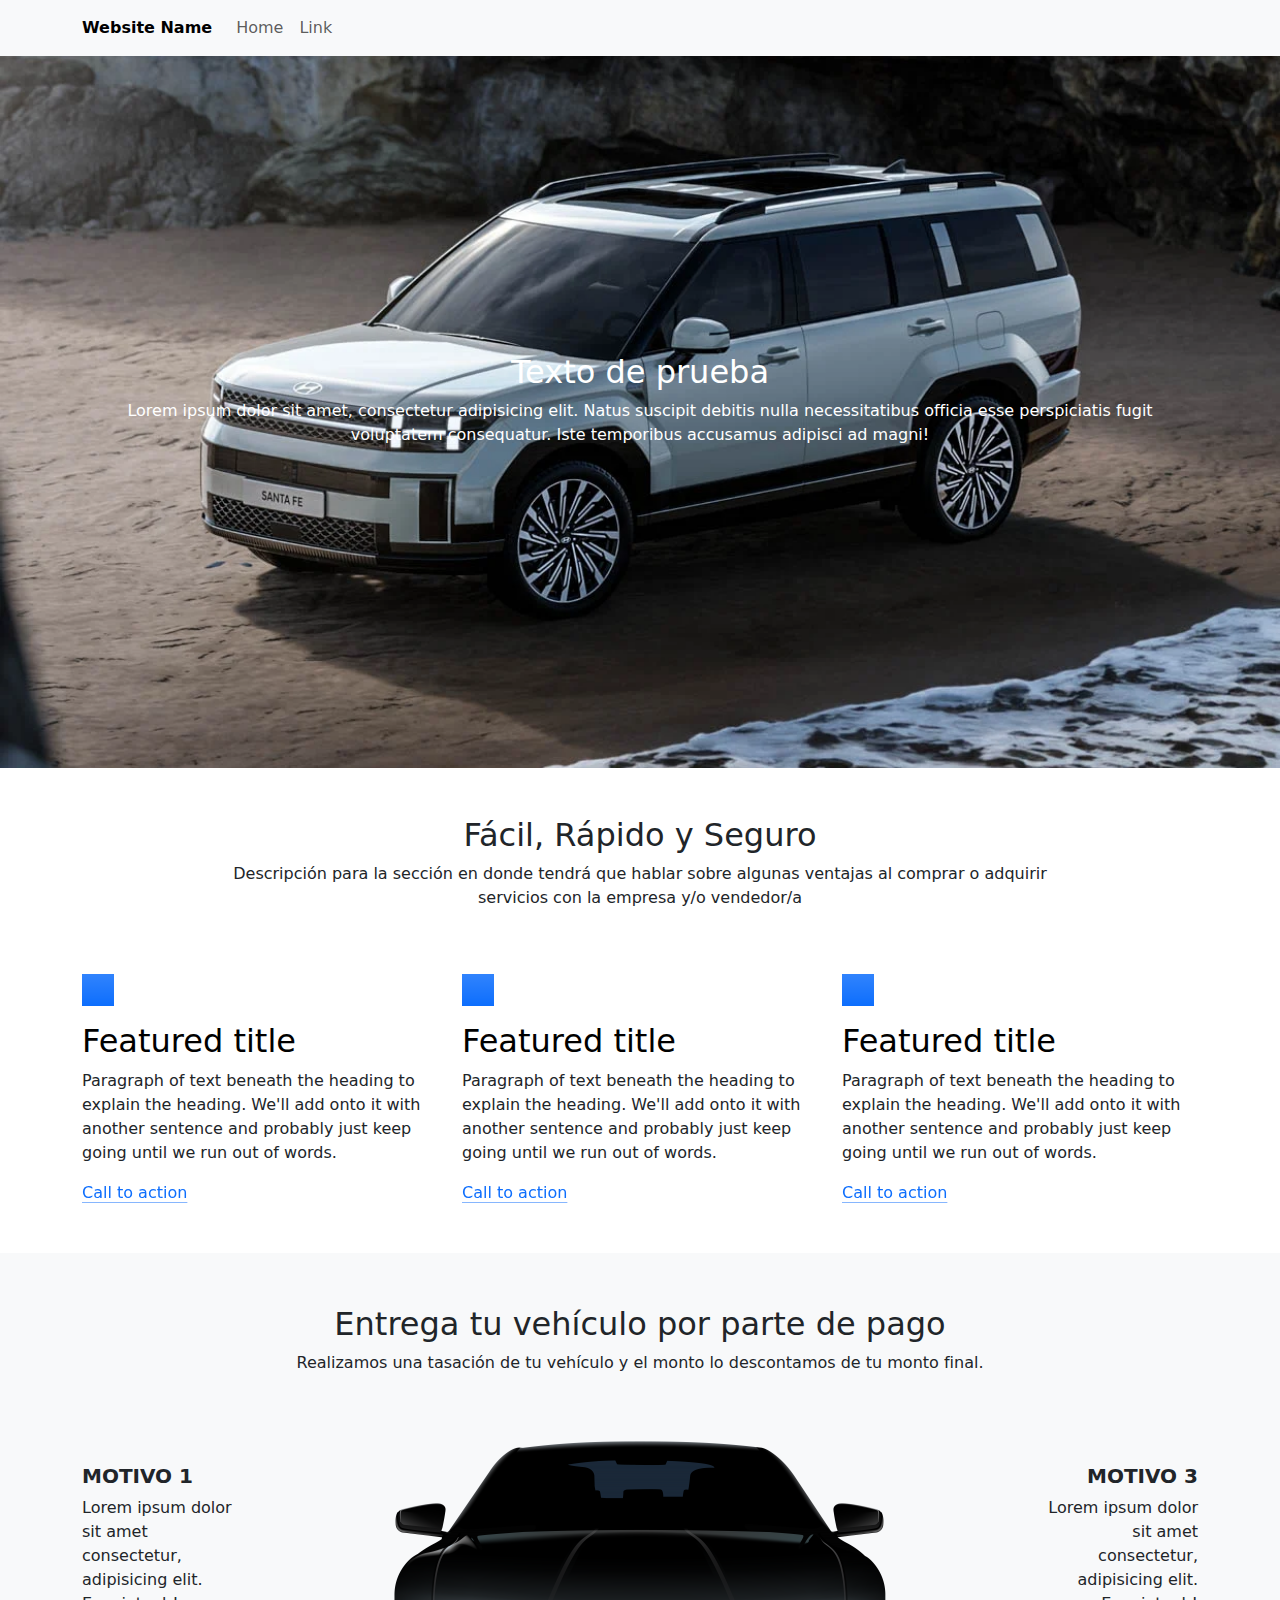
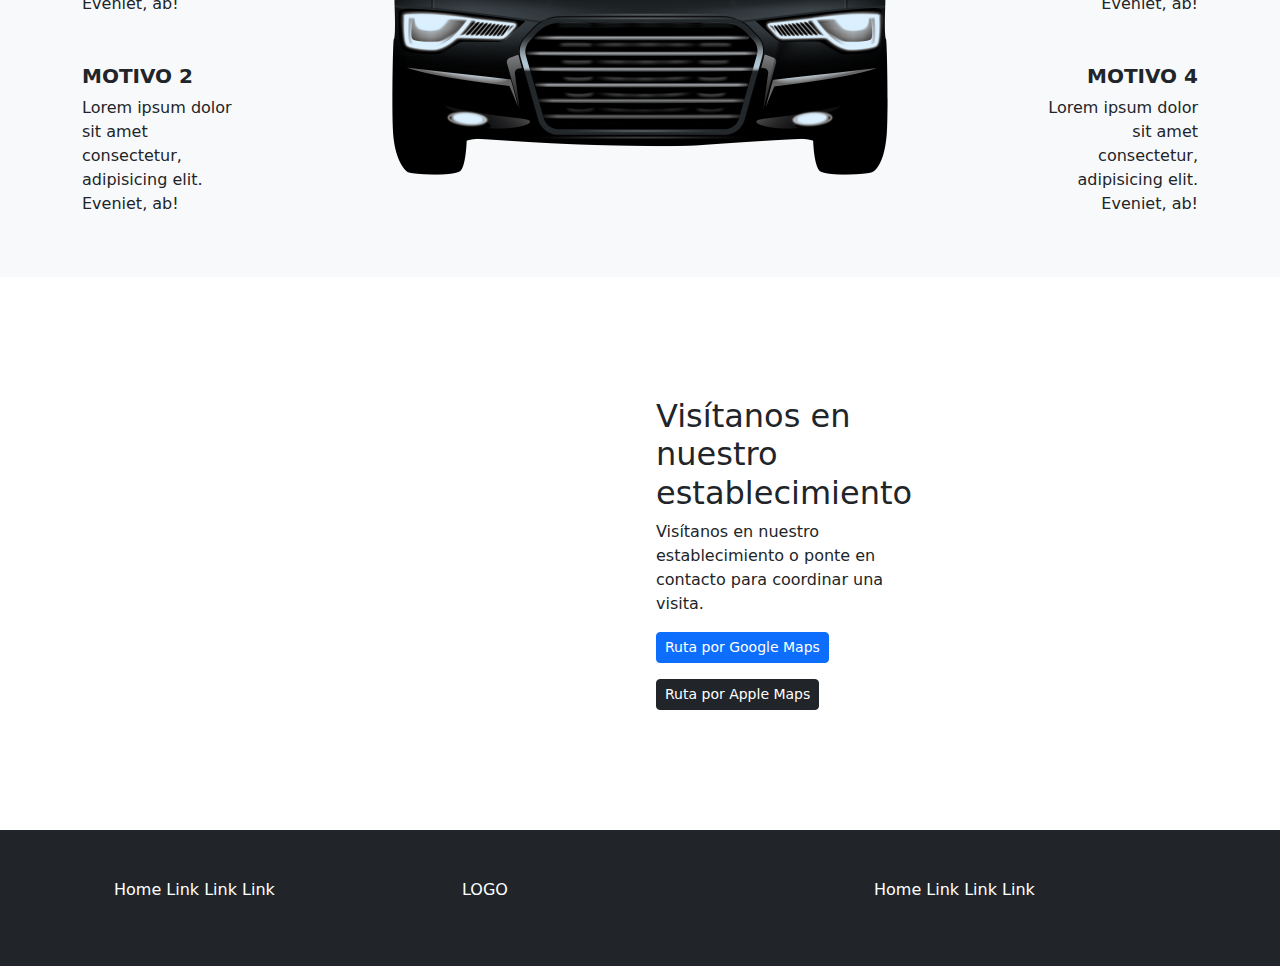
<file: index.html>
<!DOCTYPE html>
<html lang="es">

<head>
  <meta charset="UTF-8">
  <meta name="viewport" content="width=device-width, initial-scale=1.0">
  <meta name="theme-color" content="#fdfefe" media="(prefers-color-scheme: light)">
  <meta name="theme-color" content="#0b3e05" media="(prefers-color-scheme: dark)">
  <meta name="apple-mobile-web-app-capable" content="yes" />

  <title>Inicio</title>
  <link href="https://cdn.jsdelivr.net/npm/bootstrap@5.3.3/dist/css/bootstrap.min.css" rel="stylesheet"
    integrity="sha384-QWTKZyjpPEjISv5WaRU9OFeRpok6YctnYmDr5pNlyT2bRjXh0JMhjY6hW+ALEwIH" crossorigin="anonymous">
  <link rel="stylesheet" href="https://cdn.jsdelivr.net/npm/bootstrap-icons@1.11.3/font/bootstrap-icons.min.css">
  <link rel="stylesheet" href="assets/css/style.css">
</head>

<body>
  <header class="fixed-top">
    <nav class="navbar navbar-expand-lg navbar-light bg-light">
      <div class="container">
        <a class="navbar-brand fw-bold fs-6 " href="#">Website Name</a>
        <button class="navbar-toggler" type="button" data-bs-toggle="collapse" data-bs-target="#navbarTogglerDemo02"
          aria-controls="navbarTogglerDemo02" aria-expanded="false" aria-label="Toggle navigation">
          <span class="navbar-toggler-icon"></span>
        </button>
        <!-- OPCIONES DE NAVEGACIÓN -->
        <div class="collapse navbar-collapse" id="navbarTogglerDemo02">
          <ul class="navbar-nav me-auto mb-2 mb-lg-0">
            <li class="nav-item">
              <a class="nav-link" aria-current="page" href="#">Home</a>
            </li>
            <li class="nav-item">
              <a class="nav-link" href="#">Link</a>
            </li>
          </ul>
        </div>
        <!-- OPCIONES DE NAVEGACIÓN -->
      </div>
    </nav>
  </header>

  <!-- HERO SECTION -->
  <section class="hero mt-5" style="background-image: url(assets/images/santafe.webp);">
    <div class="container">
      <div class="text-white text-center">
        <h2>Texto de prueba</h2>
        <p>Lorem ipsum dolor sit amet, consectetur adipisicing elit. Natus suscipit debitis nulla necessitatibus officia
          esse perspiciatis fugit voluptatem consequatur. Iste temporibus accusamus adipisci ad magni!</p>
      </div>
    </div>
  </section>
  <!-- HERO SECTION -->


  <section class="container" id="featured-3">
    <div class="title-section mt-5 text-center" title-section my-5">
      <h2>Fácil, Rápido y Seguro</h2>
      <p class="w-75 mx-auto">Descripción para la sección en donde tendrá que hablar sobre algunas ventajas al comprar o
        adquirir servicios con la empresa y/o vendedor/a</p>
    </div>
    <div class="row g-4 py-5 row-cols-1 row-cols-lg-3">
      <div class="feature col">
        <div
          class="feature-icon d-inline-flex align-items-center justify-content-center text-bg-primary bg-gradient fs-2 mb-3">
          <svg class="bi" width="1em" height="1em">
            <use xlink:href="#collection"></use>
          </svg>
        </div>
        <h3 class="fs-2 text-body-emphasis">Featured title</h3>
        <p>Paragraph of text beneath the heading to explain the heading. We'll add onto it with another sentence and
          probably just keep going until we run out of words.</p>
        <a href="#" class="icon-link">
          Call to action
          <svg class="bi">
            <use xlink:href="#chevron-right"></use>
          </svg>
        </a>
      </div>
      <div class="feature col">
        <div
          class="feature-icon d-inline-flex align-items-center justify-content-center text-bg-primary bg-gradient fs-2 mb-3">
          <svg class="bi" width="1em" height="1em">
            <use xlink:href="#collection"></use>
          </svg>
        </div>
        <h3 class="fs-2 text-body-emphasis">Featured title</h3>
        <p>Paragraph of text beneath the heading to explain the heading. We'll add onto it with another sentence and
          probably just keep going until we run out of words.</p>
        <a href="#" class="icon-link">
          Call to action
          <svg class="bi">
            <use xlink:href="#chevron-right"></use>
          </svg>
        </a>
      </div>
      <div class="feature col">
        <div
          class="feature-icon d-inline-flex align-items-center justify-content-center text-bg-primary bg-gradient fs-2 mb-3">
          <svg class="bi" width="1em" height="1em">
            <use xlink:href="#collection"></use>
          </svg>
        </div>
        <h3 class="fs-2 text-body-emphasis">Featured title</h3>
        <p>Paragraph of text beneath the heading to explain the heading. We'll add onto it with another sentence and
          probably just keep going until we run out of words.</p>
        <a href="#" class="icon-link">
          Call to action
          <svg class="bi">
            <use xlink:href="#chevron-right"></use>
          </svg>
        </a>
      </div>
    </div>
  </section>



  <!-- AUTO X PAGO -->
  <section class="text-center pay-car bg-light p-1">
    <div class="title-section my-5">
      <h2>Entrega tu vehículo por parte de pago</h2>
      <p>Realizamos una tasación de tu vehículo y el monto lo descontamos de tu monto final.</p>
    </div>
    <div class="container">
      <div class="row">
        <!-- START Left Section -->
        <div class="col-sm-12 text-start my-auto col-md-2">
          <article>
            <h3 class="fw-bold text-uppercase fs-5">Motivo 1</h3>
            <p class="mb-5">Lorem ipsum dolor sit amet consectetur, adipisicing elit. Eveniet, ab!</p>
          </article>
          <article>
            <h3 class="fw-bold text-uppercase fs-5">Motivo 2</h3>
            <p>Lorem ipsum dolor sit amet consectetur, adipisicing elit. Eveniet, ab!</p>
          </article>
        </div>
        <!-- END Left Section -->
        <!-- START IMAGE -->
        <div class="col-sm-12 col-md-8 my-3">
          <img class="img-fluid img-carpay" src="assets/images/car-pay.png" alt="">
        </div>
        <!-- END IMAGE -->
        <!-- START Right Section -->
        <div class="col-sm-12 my-auto text-start text-md-end  col-md-2">
          <article>
            <h3 class="fw-bold text-uppercase fs-5">Motivo 3</h3>
            <p class="mb-5">Lorem ipsum dolor sit amet consectetur, adipisicing elit. Eveniet, ab!</p>
          </article>
          <article>
            <h3 class="fw-bold text-uppercase fs-5">Motivo 4</h3>
            <p>Lorem ipsum dolor sit amet consectetur, adipisicing elit. Eveniet, ab!</p>
          </article>
        </div>
        <!-- END Right Section -->
      </div>
    </div>
  </section>
  <!-- AUTO X PAGO -->

  <!-- MAP AND ROUTE -->
  <section>
    <div class="container py-5">
      <div class="row">
        <div class="col-sm-12 col-md-6">
          <iframe class="w-100 rounded-3"
            src="https://www.google.com/maps/embed?pb=!1m14!1m12!1m3!1d4207.647679928324!2d-71.5522587560734!3d-33.01311226048894!2m3!1f0!2f0!3f0!3m2!1i1024!2i768!4f13.1!5e0!3m2!1ses!2scl!4v1720065618161!5m2!1ses!2scl"
            width="600" height="450" style="border:0;" allowfullscreen="" loading="lazy"
            referrerpolicy="no-referrer-when-downgrade"></iframe>
        </div>
        <div class="col-sm-12 col-md-6 d-flex align-items-center p-3">
          <div class="container-info-map">
            <div class="title-map">
              <h2 class="w-50">Visítanos en nuestro establecimiento</h2>
              <p class="w-50">Visítanos en nuestro establecimiento o ponte en contacto para coordinar una visita.</p>
            </div>
            <div class="container-buttons">
              <a class="btn btn-primary mb-3 btn-sm" href="#">Ruta por Google Maps</a>
              <br>
              <a class="btn btn-dark btn-sm" href="#">Ruta por Apple Maps</a>
            </div>
          </div>
        </div>
      </div>
    </div>
  </section>
  <!-- MAP AND ROUTE -->

  <!-- FOOTER PAGE -->
  <footer class="bg-dark text-white p-5">
    <div class="container mx-auto">
      <div class="row">

        <div class="col-sm-12 col-md-4">
          <ul>
            <li><a href="#">Home</a></li>
            <li><a href="#">Link</a></li>
            <li><a href="#">Link</a></li>
            <li><a href="#">Link</a></li>
          </ul>
        </div>

        <div class="col-sm-12 col-md-4">
          <p>LOGO</p>
        </div>

        <div class="col-sm-12 col-md-4">
          <ul>
            <li><a href="#">Home</a></li>
            <li><a href="#">Link</a></li>
            <li><a href="#">Link</a></li>
            <li><a href="#">Link</a></li>
          </ul>
        </div>

      </div>
    </div>
  </footer>
  <!-- FOOTER PAGE -->

  <script src="https://cdn.jsdelivr.net/npm/bootstrap@5.3.3/dist/js/bootstrap.bundle.min.js"
    integrity="sha384-YvpcrYf0tY3lHB60NNkmXc5s9fDVZLESaAA55NDzOxhy9GkcIdslK1eN7N6jIeHz"
    crossorigin="anonymous"></script>
</body>

</html>
</file>
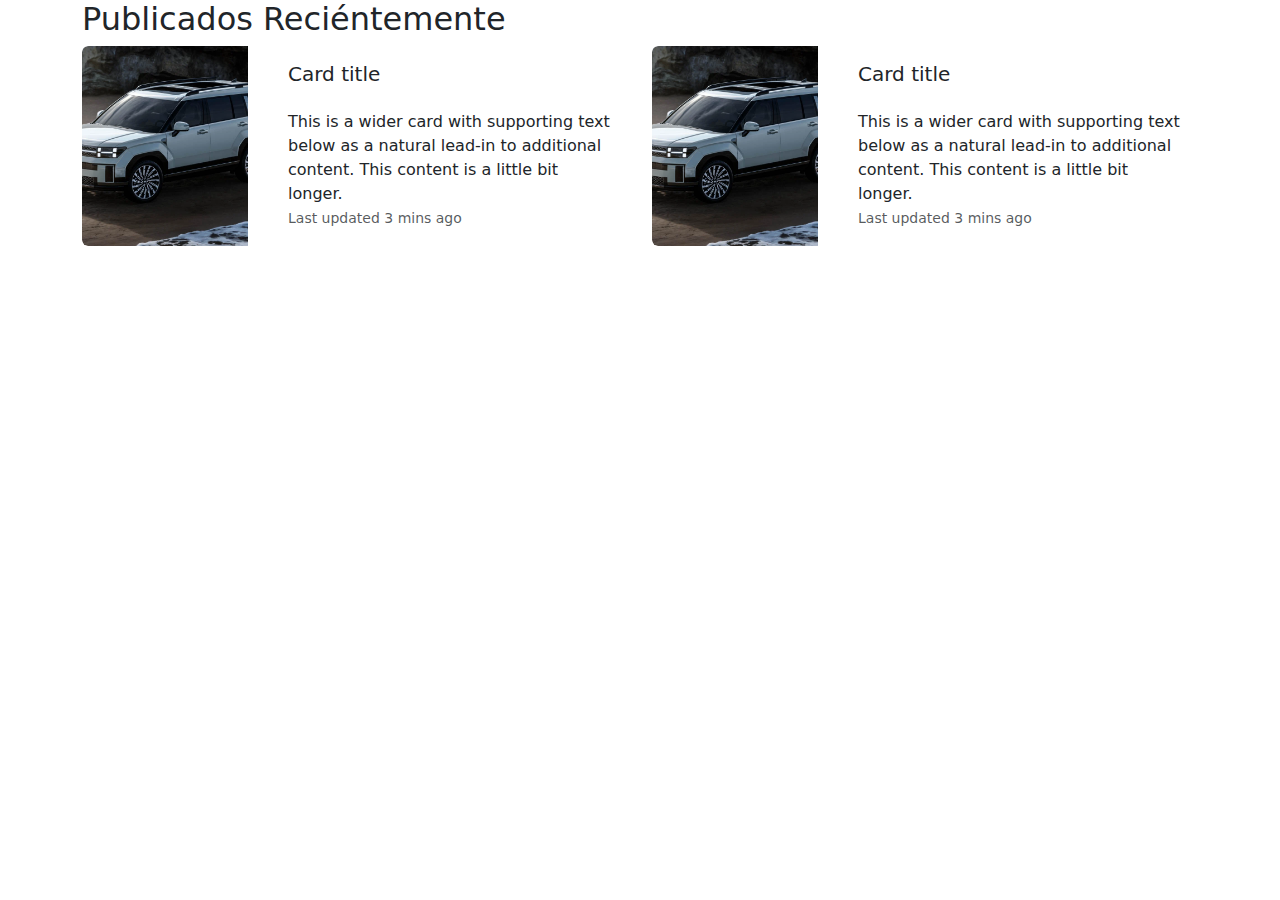
<file: cards.html>
<!DOCTYPE html>
<html lang="en">

<head>
    <meta charset="UTF-8">
    <meta name="viewport" content="width=device-width, initial-scale=1.0">
    <title>Document</title>
    <link href="https://cdn.jsdelivr.net/npm/bootstrap@5.3.3/dist/css/bootstrap.min.css" rel="stylesheet"
        integrity="sha384-QWTKZyjpPEjISv5WaRU9OFeRpok6YctnYmDr5pNlyT2bRjXh0JMhjY6hW+ALEwIH" crossorigin="anonymous">
    <link rel="stylesheet" href="https://cdn.jsdelivr.net/npm/bootstrap-icons@1.11.3/font/bootstrap-icons.min.css">
    <link rel="stylesheet" href="assets/css/style.css">
    <link rel="stylesheet" href="assets/css/cards.css">
</head>

<body>
    <div class="container">
        <h2>Publicados Reciéntemente</h2>
        <div class="row">
            <div class="col-12 col-md-6 col-lg-6">
                <div class="card p-0 mb-3 card-horizontal">
                    <div class="row">
                        <div class="col-12 col-md-4">
                            <img src="assets/images/santafe.webp" class="img-fluid rounded-start card-img-left"
                                alt="...">
                        </div>
                        <div class="col-12 col-md-8">
                            <div class="card-body">
                                <h5 class="card-title">Card title</h5>
                                <p class="card-text">This is a wider card with supporting text below as a natural
                                    lead-in to
                                    additional content. This content is a little bit longer.</p>
                                <p class="card-text"><small class="text-body-secondary">Last updated 3 mins ago</small>
                                </p>
                            </div>
                        </div>
                    </div>
                </div>
            </div>
            <div class="col-12 col-md-6 col-lg-6">
                <div class="card p-0 mb-3 card-horizontal">
                    <div class="row">
                        <div class="col-12 col-md-4">
                            <img src="assets/images/santafe.webp" class="img-fluid rounded-start card-img-left"
                                alt="...">
                        </div>
                        <div class="col-12 col-md-8">
                            <div class="card-body">
                                <h5 class="card-title">Card title</h5>
                                <p class="card-text">This is a wider card with supporting text below as a natural
                                    lead-in to
                                    additional content. This content is a little bit longer.</p>
                                <p class="card-text"><small class="text-body-secondary">Last updated 3 mins ago</small>
                                </p>
                            </div>
                        </div>
                    </div>
                </div>
            </div>
        </div>
    </div>

    <script src="https://cdn.jsdelivr.net/npm/bootstrap@5.3.3/dist/js/bootstrap.bundle.min.js"
        integrity="sha384-YvpcrYf0tY3lHB60NNkmXc5s9fDVZLESaAA55NDzOxhy9GkcIdslK1eN7N6jIeHz"
        crossorigin="anonymous"></script>
</body>

</html>
</file>
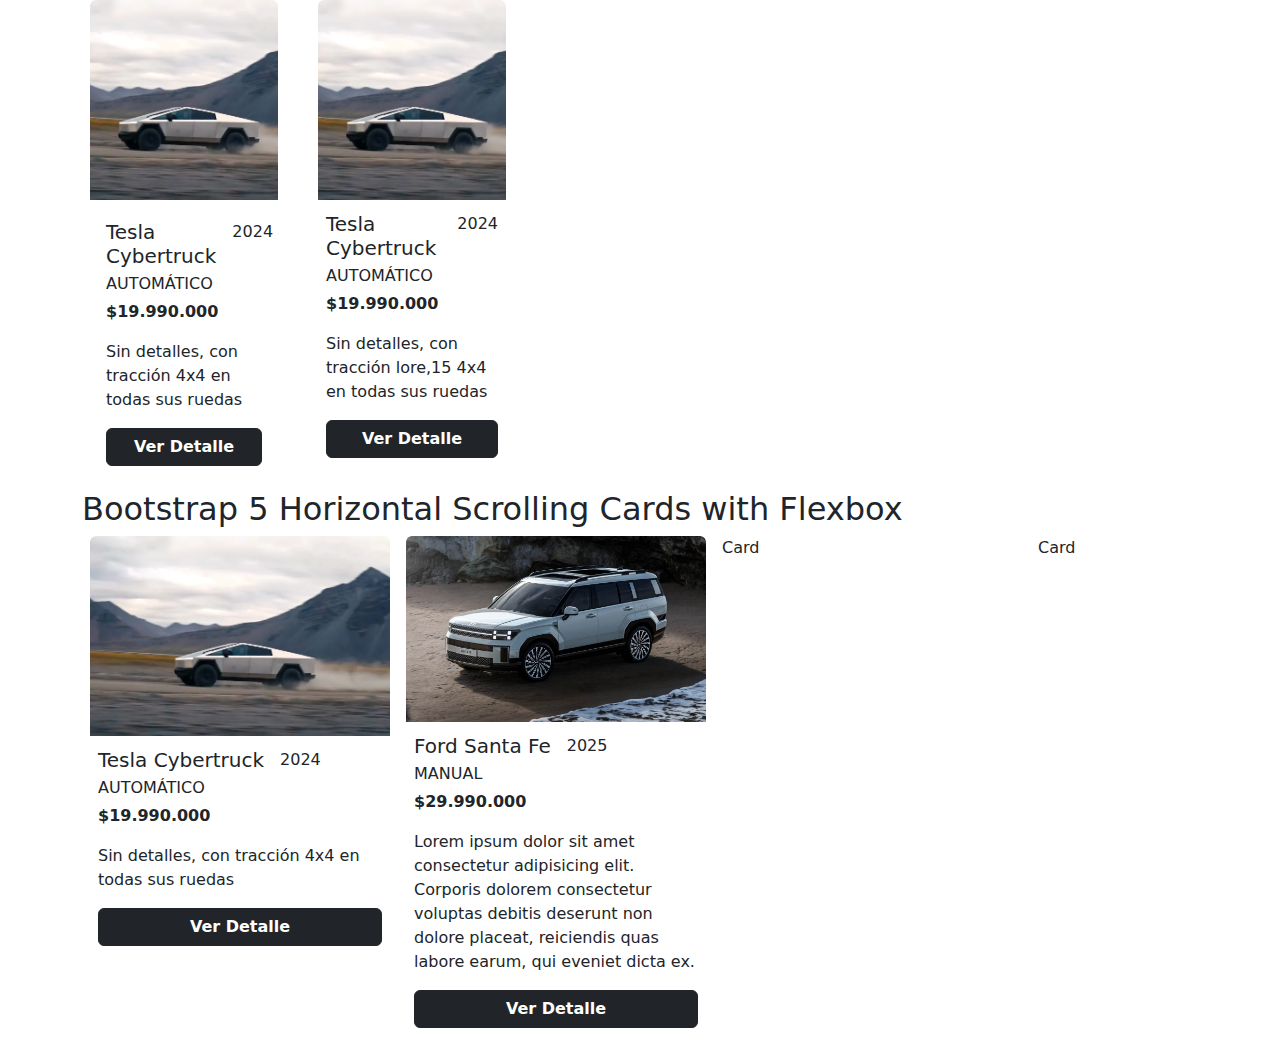
<file: masonry.html>
<!DOCTYPE html>
<html lang="en">

<head>
    <meta charset="UTF-8">
    <meta name="viewport" content="width=device-width, initial-scale=1.0">
    <title>Document</title>
    <link href="https://cdn.jsdelivr.net/npm/bootstrap@5.3.3/dist/css/bootstrap.min.css" rel="stylesheet"
        integrity="sha384-QWTKZyjpPEjISv5WaRU9OFeRpok6YctnYmDr5pNlyT2bRjXh0JMhjY6hW+ALEwIH" crossorigin="anonymous">
    <link rel="stylesheet" href="https://cdn.jsdelivr.net/npm/bootstrap-icons@1.11.3/font/bootstrap-icons.min.css">
    <link rel="stylesheet" href="assets/css/style.css">
</head>

<body>
    <div class="container">
        <div class="row row-cols-2 row-cols-md-5 ">
            <!-- TARJETA PARA MASONRY -->
             <div class="col">
                <div class="card p-0 card-block mx-2">
                    <div class="image-container">
                        <img src="assets/images/cybertruck.webp" class="card-img-top" alt="Foto de cybertruck de tesla">
                    </div>
                    <div class="card-body">
                        <div class="card-section-1 m-0 d-flex">
                            <h2 class="fs-5 vehicle-title mt-1">Tesla Cybertruck</h2>
                            <p class="mt-1 ms-3 mb-0">2024</p>
                        </div>
                        <p class="text-uppercase fw-medium fs-7 my-1">Automático</p>
                        <p class="fw-bold fs-6 m-0">$<span>19.990.000</span></p>
    
                        <p class="my-3 p-0">Sin detalles, con tracción 4x4 en todas sus ruedas</p>
                        <a class="btn btn-dark fw-bold" href="#">Ver Detalle</a>
                    </div>
                </div>
             </div>
            <!-- TARJETA PARA MASONRY -->
            <!-- TARJETA PARA MASONRY -->
             <div class="col">
                <div class="card p-0 card-block mx-2">
                    <div class="image-container">
                        <img src="assets/images/cybertruck.webp" class="card-img-top" alt="Foto de cybertruck de tesla">
                    </div>
                    <div class="card-body d-flex  flex-column p-2">
                        <div class="card-section-1 m-0 d-flex">
                            <h2 class="fs-5 vehicle-title mt-1">Tesla Cybertruck</h2>
                            <p class="mt-1 ms-3 mb-0">2024</p>
                        </div>
                        <p class="text-uppercase fw-medium fs-7 my-1">Automático</p>
                        <p class="fw-bold fs-6 m-0">$<span>19.990.000</span></p>
    
                        <p class="my-3 p-0">Sin detalles, con tracción lore,15
                             4x4 en todas sus ruedas</p>
                        <a class="btn btn-dark fw-bold" href="#">Ver Detalle</a>
                    </div>
                </div>
             </div>
            <!-- TARJETA PARA MASONRY -->
            
        </div>
    </div>




    <div class="container py-2">
        <h2 class="font-weight-light">Bootstrap 5 Horizontal Scrolling Cards with Flexbox</h2>
        <div class="d-flex flex-row flex-nowrap overflow-auto">
            <!-- TARJETA PARA MASONRY -->
            <div class="card card-block mx-2" style="
                min-width: 300px; 
                max-height: 500px;
                ">
                <div class="image-container">
                    <img src="assets/images/cybertruck.webp" class="card-img-top" alt="Foto de cybertruck de tesla">
                </div>
                <div class="card-body d-flex  flex-column p-2">
                    <div class="card-section-1 m-0 d-flex">
                        <h2 class="fs-5 vehicle-title mt-1">Tesla Cybertruck</h2>
                        <p class="mt-1 ms-3 mb-0">2024</p>
                    </div>
                    <p class="text-uppercase fw-medium fs-7 my-1">Automático</p>
                    <p class="fw-bold fs-6 m-0">$<span>19.990.000</span></p>

                    <p class="my-3 p-0">Sin detalles, con tracción 4x4 en todas sus ruedas</p>
                    <a class="btn btn-dark fw-bold" href="#">Ver Detalle</a>
                </div>
            </div>
            <!-- TARJETA PARA MASONRY -->
            <!-- TARJETA PARA MASONRY -->
            <div class="card card-block mx-2" style="
                min-width: 300px; 
                max-height: 500px;
                ">
                <div class="image-container">
                    <img src="assets/images/santafe.webp" class="card-img-top" alt="Foto de cybertruck de tesla">
                </div>
                <div class="card-body d-flex  flex-column p-2">
                    <div class="card-section-1 m-0 d-flex">
                        <h2 class="fs-5 vehicle-title mt-1">Ford Santa Fe</h2>
                        <p class="mt-1 ms-3 mb-0">2025</p>
                    </div>
                    <p class="text-uppercase fw-medium fs-7 my-1">Manual</p>
                    <p class="fw-bold fs-6 m-0">$<span>29.990.000</span></p>

                    <p class="my-3 p-0">Lorem ipsum dolor sit amet consectetur adipisicing elit. Corporis dolorem
                        consectetur voluptas debitis deserunt non dolore placeat, reiciendis quas labore earum, qui
                        eveniet dicta ex.</p>
                    <a class="btn btn-dark fw-bold" href="#">Ver Detalle</a>
                </div>
            </div>
            <!-- TARJETA PARA MASONRY -->
            <div class="card card-block mx-2" style="min-width: 300px;">Card</div>
            <div class="card card-block mx-2" style="min-width: 300px;">Card</div>
            <div class="card card-block mx-2" style="min-width: 300px;">Card</div>
            <div class="card card-block mx-2" style="min-width: 300px;">Card</div>
        </div>
    </div>


    <script src="https://cdn.jsdelivr.net/npm/bootstrap@5.3.3/dist/js/bootstrap.bundle.min.js"
        integrity="sha384-YvpcrYf0tY3lHB60NNkmXc5s9fDVZLESaAA55NDzOxhy9GkcIdslK1eN7N6jIeHz"
        crossorigin="anonymous"></script>
</body>

</html>
</file>
<file: assets/css/style.css>
/* ESTILOS DE TARJETA */
.image-container {
    height: 200px; /* Ajusta la altura según tus necesidades */
    overflow: hidden;
    position: relative;
}

.image-container img {
    width: 100%;
    height: 100%;
    object-fit: cover;
    transition: transform 0.3s ease;
}

.card:hover .image-container img {
    transform: scale(1.1);
}

.card {
    border: none;
    overflow: hidden;
    transition: transform 0.3s ease, box-shadow 0.3s ease;
}

.card:hover {
    transform: translateY(-10px);
    box-shadow: 0 4px 20px rgba(0, 0, 0, 0.1);
}

.card .row {
    height: 100%;
}

.card-body {
    flex: 1;
    display: flex;
    flex-direction: column;
}

.card-body h2,
.card-body p {
    margin: 0;
}

.vehicle-title {
    position: relative;
}

.vehicle-title::after {
    content: '';
    position: absolute;
    bottom: -4px;
    left: 0;
    width: 0;
    height: 5px;
    background-color: #2d2d2d;
    transition: width 0.6s ease;
}

.card:hover .vehicle-title::after {
    width: 100%;
}

@media (max-width: 767px) {
    .card .row {
        flex-direction: column;
    }

    .card .col-md-6 {
        height: auto;
    }
}
/* ESTILOS DE TARJETA */

/* INICIO ESTILOS DE PAGO POR PARTE DE PAGO */
.img-carpay {
    width: 500px;
    margin-bottom: 80px;
}

@media (max-width: 767px) {
    .img-carpay {
        width: 250px;
    }
}

/* FIN ESTILOS DE PAGO POR PARTE DE PAGO */

/* INICIO ESTILOS DE HERO SECTION */

.hero {
    background-image: url(../img/hero.jpg);
    background-size: cover;
    background-position: center;
    height: 80vh;
    display: flex;
    justify-content: center;
    align-items: center;
    text-align: center;
}


/* FINAL ESTILOS DE HERO SECTION */

footer ul li {
    list-style: none;
    display: inline-block;
    > a {
        color: #fff;
        text-decoration: none;
    }

    
}
</file>
<file: assets/css/cards.css>
.fs-7 {
    font-size: .8rem;

}

.card {
    max-height: 500px;
}

/* ESTILOS DE TARJETA HORIZONTAL */
.card-horizontal {
    display: flex;
    flex: 1 1 auto;
}

.card-img-left {
    height: 100%;
    object-fit: cover;
}

.card-title {
    position: relative;
    margin-bottom: 1rem;
    padding-bottom: 0.5rem;
}

.card-title::after {
    content: '';
    position: absolute;
    bottom: 0;
    left: 0;
    width: 0;
    height: 2px;
    background-color: #000;
    transition: width 0.3s ease;
}

.card-horizontal:hover .card-title::after {
    width: 100%;
}
/* ESTILOS DE TARJETA HORIZONTAL */
</file>
